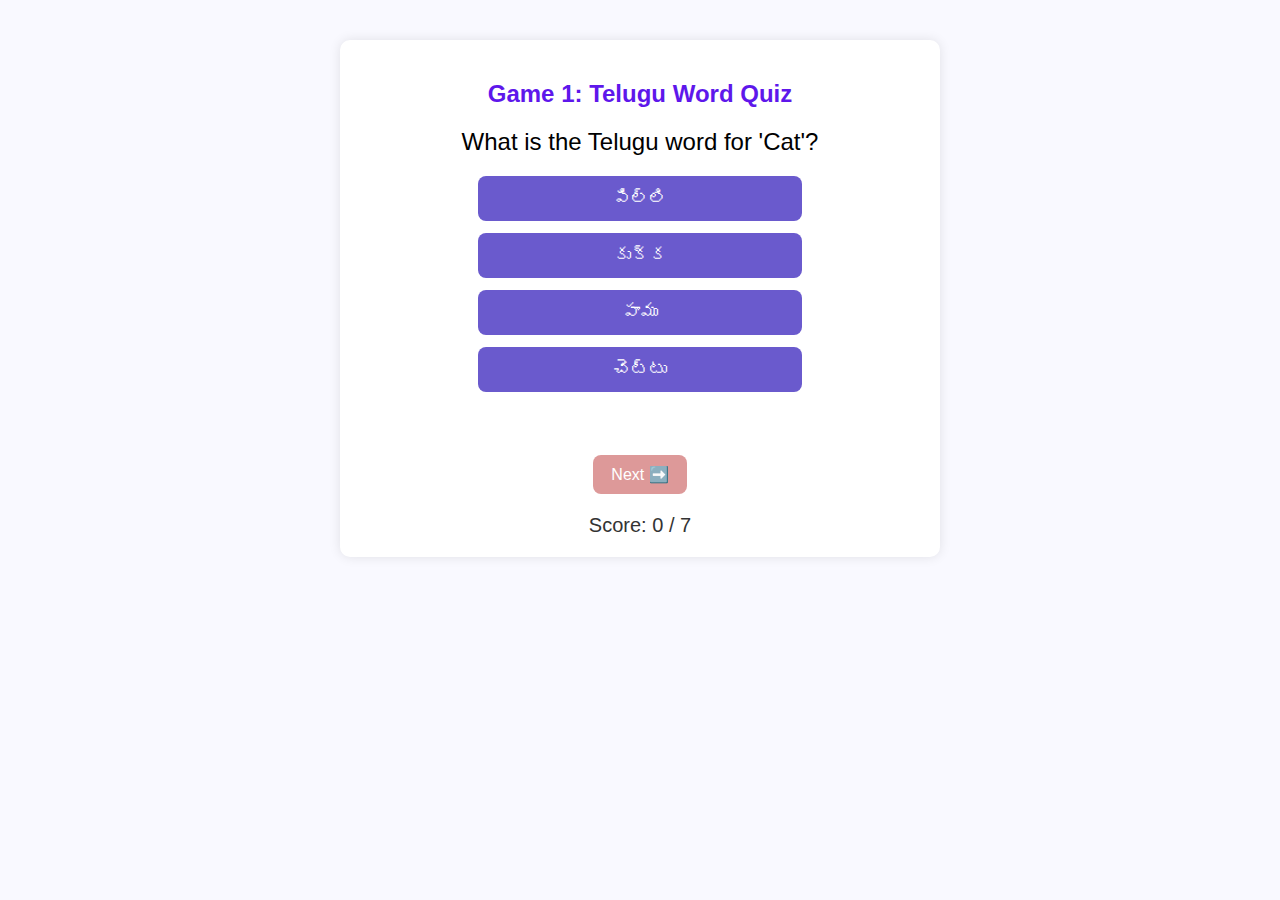
<file: game1.html>
<!DOCTYPE html>
<html lang="en">
<head>
  <meta charset="UTF-8" />
  <title>Game 1 - Learn Telugu Quiz</title>
  <style>
    body {
      font-family: Arial, sans-serif;
      max-width: 600px;
      margin: 40px auto;
      text-align: center;
      background-color: #f9f9ff;
    }
    #quiz-container {
      background: white;
      padding: 20px 30px;
      border-radius: 10px;
      box-shadow: 0 0 12px rgba(0,0,0,0.1);
    }
    h2 {
      color: #5e17eb;
    }
    .question {
      font-size: 24px;
      margin-bottom: 20px;
    }
    .options {
      display: flex;
      flex-direction: column;
      gap: 12px;
      margin-bottom: 20px;
      align-items: center;
    }
    button.option-btn {
      background-color: #6a5acd;
      color: white;
      border: none;
      border-radius: 8px;
      padding: 12px 18px;
      font-size: 18px;
      cursor: pointer;
      width: 60%;
      transition: background-color 0.3s ease;
    }
    button.option-btn:hover {
      background-color: #523ec4;
    }
    #result {
      font-weight: bold;
      font-size: 22px;
      margin: 15px 0;
      min-height: 28px;
    }
    #score {
      font-size: 20px;
      margin-top: 20px;
      color: #333;
    }
    #controls {
      margin-top: 15px;
    }
    #controls button {
      background: #f05454;
      color: white;
      border: none;
      border-radius: 8px;
      padding: 10px 18px;
      font-size: 16px;
      cursor: pointer;
      margin: 0 8px;
      transition: background-color 0.3s ease;
    }
    #controls button:disabled {
      background-color: #d99;
      cursor: not-allowed;
    }
  </style>
</head>
<body>
  <div id="quiz-container">
    <h2>Game 1: Telugu Word Quiz</h2>
    <div class="question" id="question">Question text</div>
    <div class="options" id="options"></div>
    <div id="result" aria-live="polite"></div>
    <div id="controls">
      <button id="nextBtn" onclick="nextQuestion()" disabled>Next ➡️</button>
      <button id="restartBtn" onclick="restartQuiz()" style="display:none;">Restart 🔄</button>
    </div>
    <div id="score"></div>
  </div>

<script>
  const quizData = [
    {
      question: "What is the Telugu word for 'Cat'?",
      options: ["పిల్లి", "కుక్క", "పాము", "చెట్టు"],
      answer: "పిల్లి"
    },
    {
      question: "What is the Telugu word for 'Dog'?",
      options: ["పాము", "కుక్క", "వెలుగు", "పిల్లి"],
      answer: "కుక్క"
    },
    {
      question: "What is the Telugu word for 'Tree'?",
      options: ["చెట్టు", "వెలుగు", "కుక్క", "పాము"],
      answer: "చెట్టు"
    },
    {
      question: "What is the Telugu word for 'Snake'?",
      options: ["పాము", "పిల్లి", "చెట్టు", "కుక్క"],
      answer: "పాము"
    },
    {
      question: "What is the Telugu word for 'Light'?",
      options: ["పాము", "చెట్టు", "వెలుగు", "పిల్లి"],
      answer: "వెలుగు"
    },
    {
      question: "What is the Telugu word for 'Water'?",
      options: ["నీరు", "వెలుగు", "కుక్క", "పాము"],
      answer: "నీరు"
    },
    {
      question: "What is the Telugu word for 'Bird'?",
      options: ["పక్షి", "పిల్లి", "చెట్టు", "వెలుగు"],
      answer: "పక్షి"
    }
  ];

  let currentIndex = 0;
  let score = 0;
  let answered = false;

  const questionEl = document.getElementById('question');
  const optionsEl = document.getElementById('options');
  const resultEl = document.getElementById('result');
  const nextBtn = document.getElementById('nextBtn');
  const restartBtn = document.getElementById('restartBtn');
  const scoreEl = document.getElementById('score');

  function loadQuestion() {
    answered = false;
    resultEl.textContent = '';
    nextBtn.disabled = true;

    const current = quizData[currentIndex];
    questionEl.textContent = current.question;

    // Clear previous options
    optionsEl.innerHTML = '';

    // Shuffle options
    const shuffledOptions = shuffleArray([...current.options]);

    shuffledOptions.forEach(option => {
      const btn = document.createElement('button');
      btn.textContent = option;
      btn.className = 'option-btn';
      btn.onclick = () => selectOption(option);
      optionsEl.appendChild(btn);
    });

    updateScore();
  }

  function selectOption(selected) {
    if (answered) return;
    answered = true;

    const current = quizData[currentIndex];
    if (selected === current.answer) {
      resultEl.textContent = "✅ Correct!";
      score++;
    } else {
      resultEl.textContent = `❌ Wrong! Correct answer: ${current.answer}`;
    }

    // Disable all option buttons
    [...optionsEl.children].forEach(btn => btn.disabled = true);

    nextBtn.disabled = false;

    if (currentIndex === quizData.length -1) {
      nextBtn.style.display = 'none';
      restartBtn.style.display = 'inline-block';
    }
    updateScore();
  }

  function nextQuestion() {
    if (currentIndex < quizData.length -1) {
      currentIndex++;
      loadQuestion();
    }
  }

  function restartQuiz() {
    currentIndex = 0;
    score = 0;
    restartBtn.style.display = 'none';
    nextBtn.style.display = 'inline-block';
    loadQuestion();
  }

  function shuffleArray(array) {
    for(let i = array.length -1; i > 0; i--) {
      const j = Math.floor(Math.random() * (i+1));
      [array[i], array[j]] = [array[j], array[i]];
    }
    return array;
  }

  function updateScore() {
    scoreEl.textContent = `Score: ${score} / ${quizData.length}`;
  }

  // Load the first question
  loadQuestion();
</script>
</body>
</html>
</file>
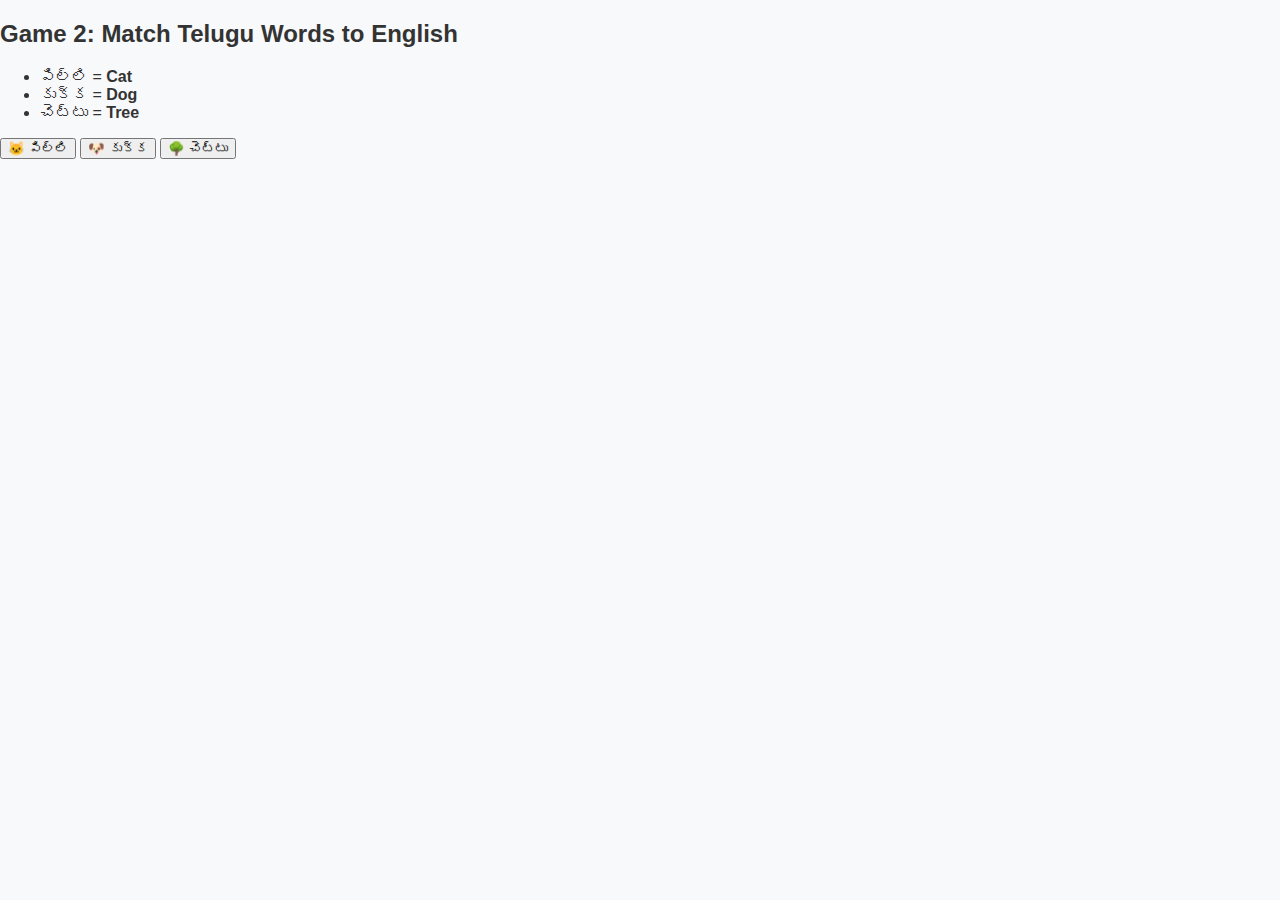
<file: game2.html>
<!DOCTYPE html>
<html lang="en">
<head>
  <meta charset="UTF-8" />
  <title>Game 2 - Match Words</title>
  <link rel="stylesheet" href="style.css" />
</head>
<body>
  <h2>Game 2: Match Telugu Words to English</h2>
  <ul>
    <li>పిల్లి = <strong>Cat</strong></li>
    <li>కుక్క = <strong>Dog</strong></li>
    <li>చెట్టు = <strong>Tree</strong></li>
  </ul>
  <audio id="matchAudio"></audio>
  <button onclick="playWord('audio/pilli.mp3')">🐱 పిల్లి</button>
  <button onclick="playWord('audio/kukka.mp3')">🐶 కుక్క</button>
  <button onclick="playWord('audio/chettu.mp3')">🌳 చెట్టు</button>
  <script>
    function playWord(src) {
      const audio = document.getElementById('matchAudio');
      audio.src = src;
      audio.play();
    }
  </script>
</body>
</html>
</file>
<file: style.css>
body {
  font-family: Arial, sans-serif;
  margin: 0;
  background: #f8f9fa;
  color: #333;
}
header {
  background: #5e17eb;
  color: white;
  padding: 40px;
  text-align: center;
}
.button {
  background: #f05454;
  color: white;
  padding: 10px 20px;
  text-decoration: none;
  border-radius: 5px;
}
.gallery {
  display: flex;
  justify-content: center;
  gap: 20px;
  margin: 30px;
}
.gallery img {
  width: 200px;
  height: auto;
  border-radius: 10px;
  box-shadow: 0 2px 5px rgba(0,0,0,0.2);
}
</file>
